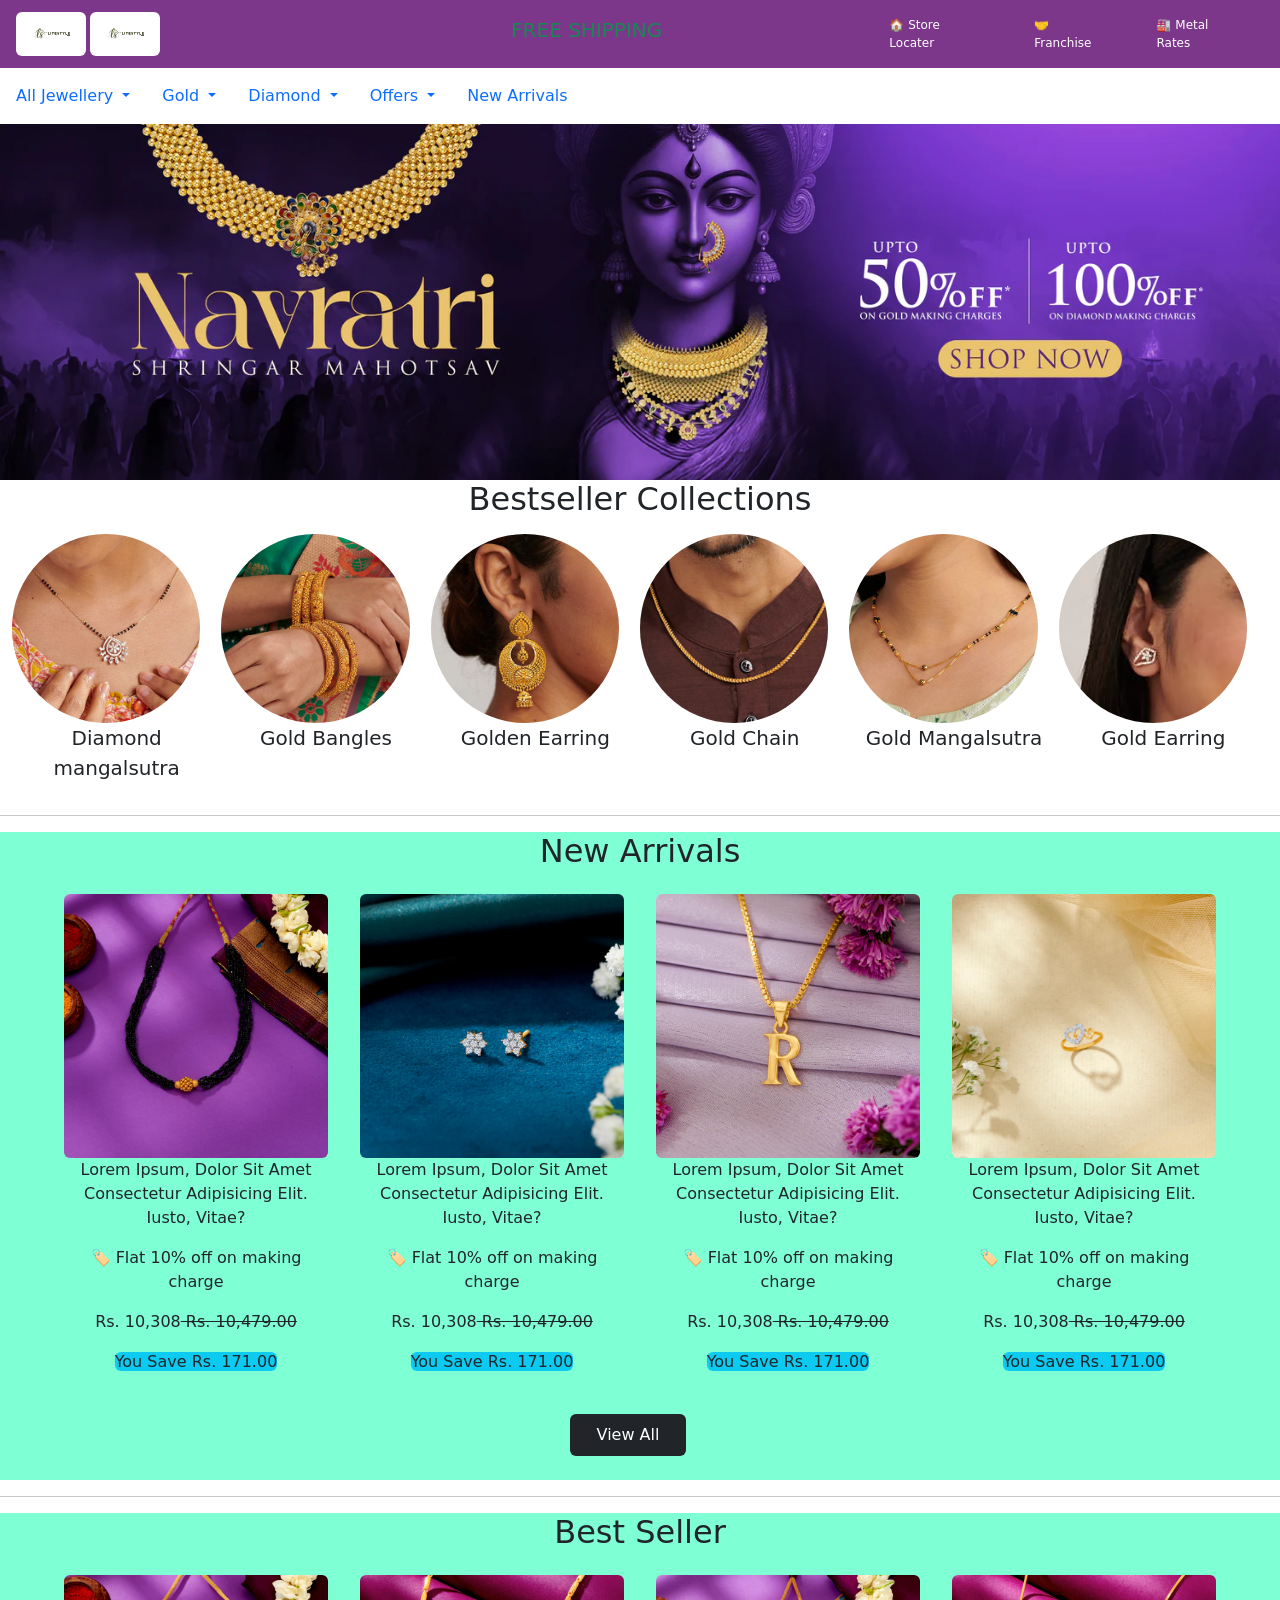
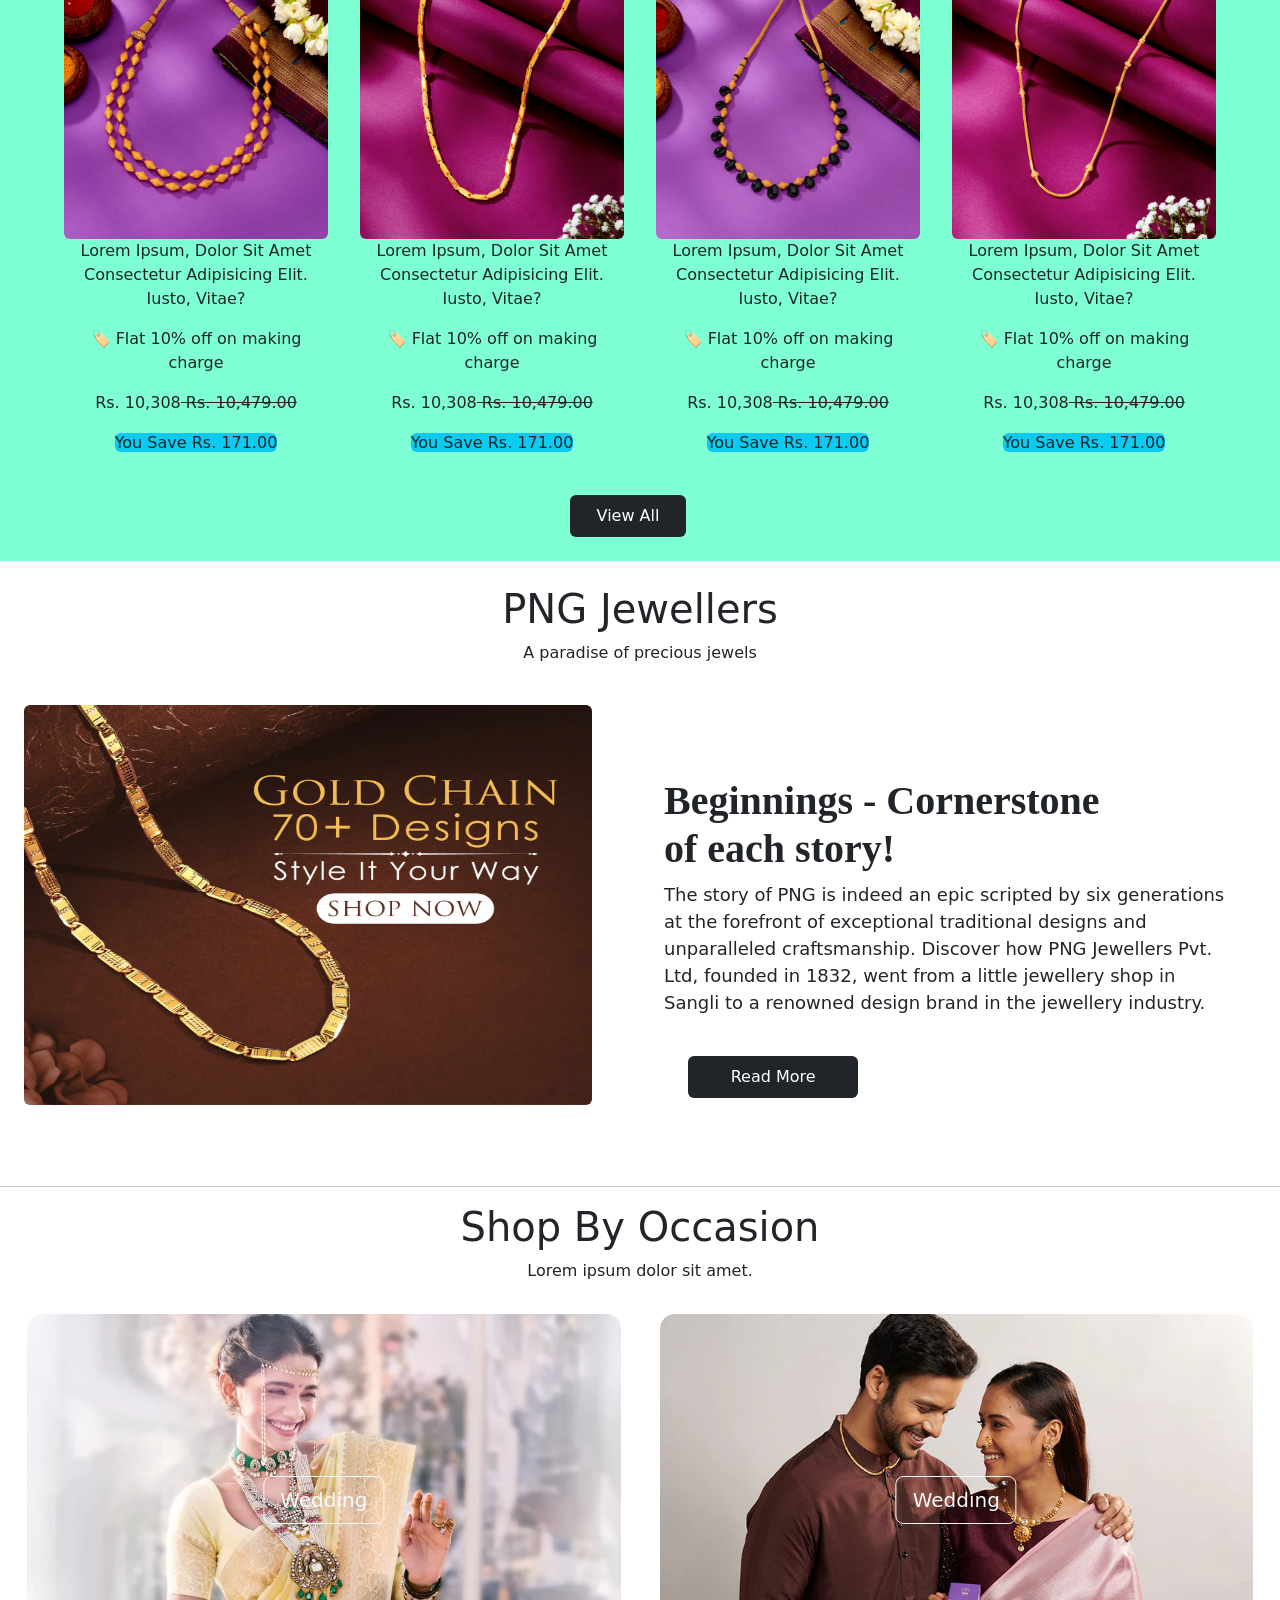
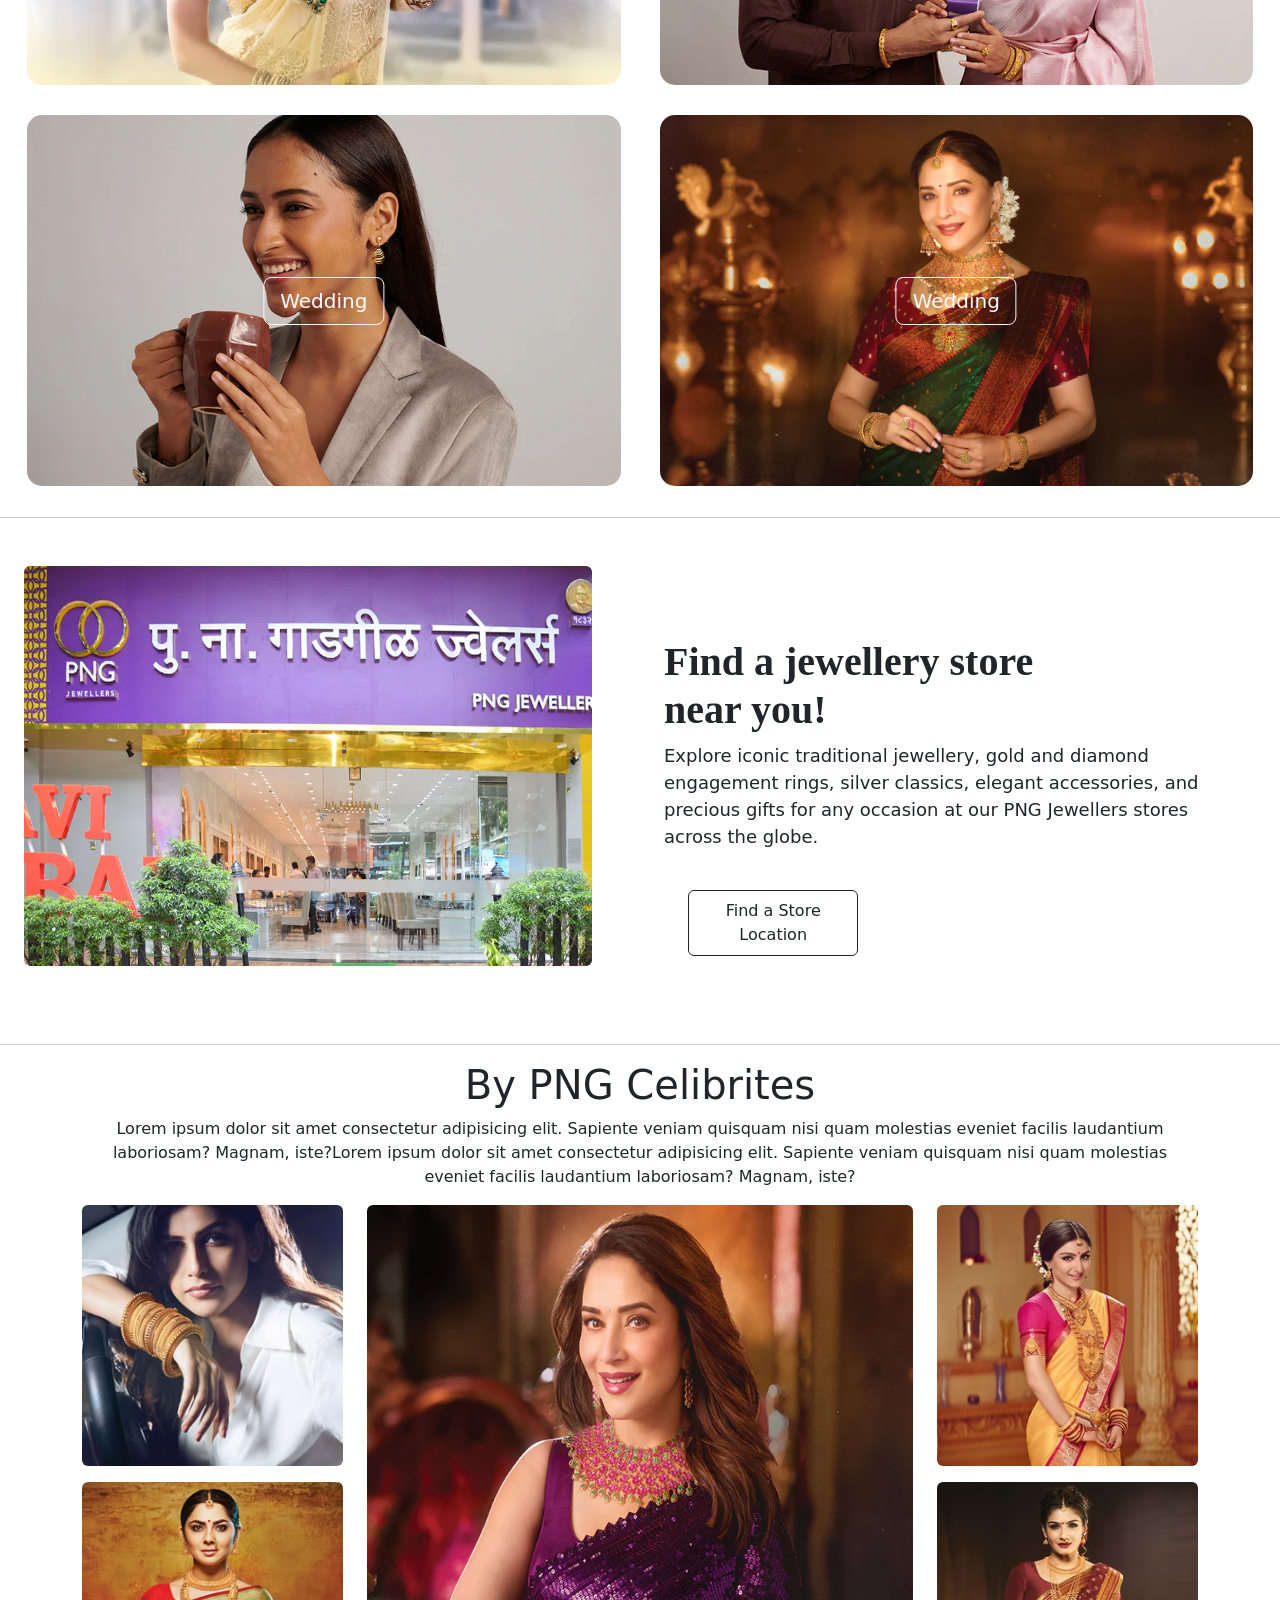
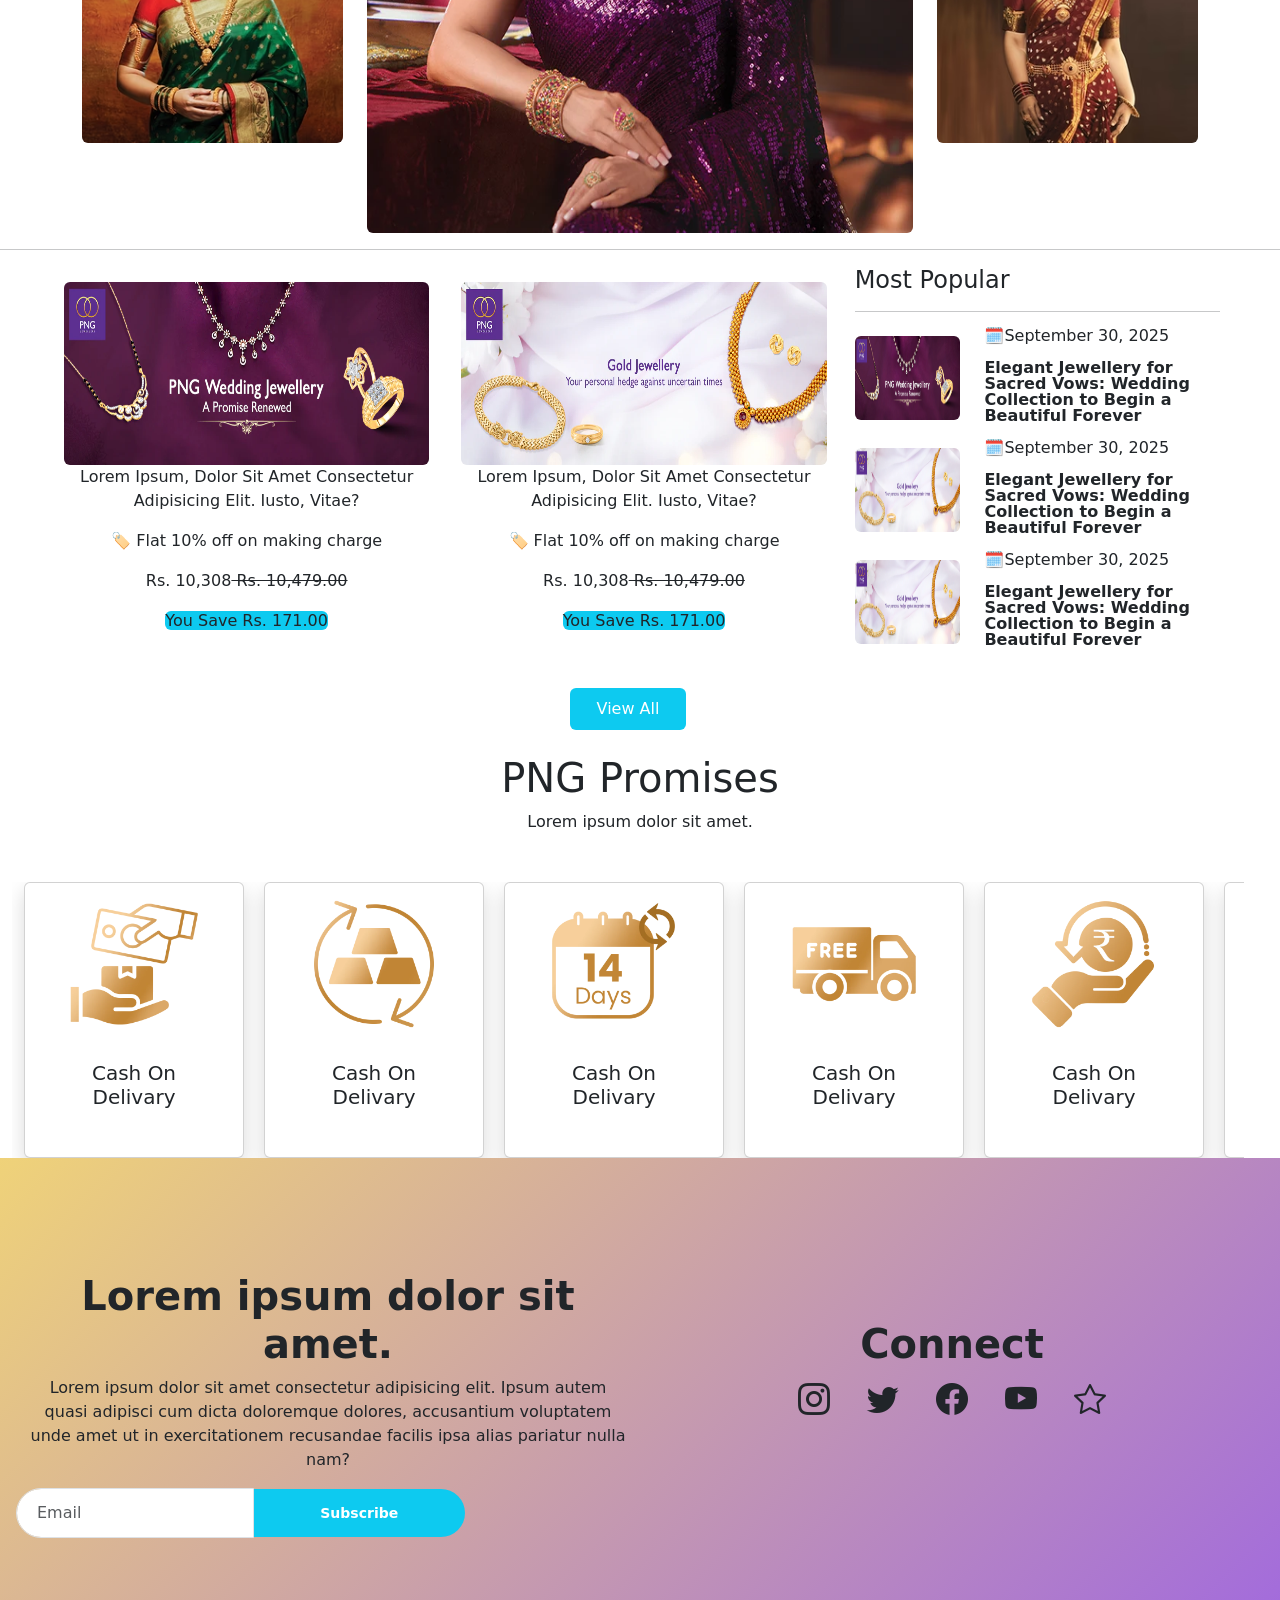
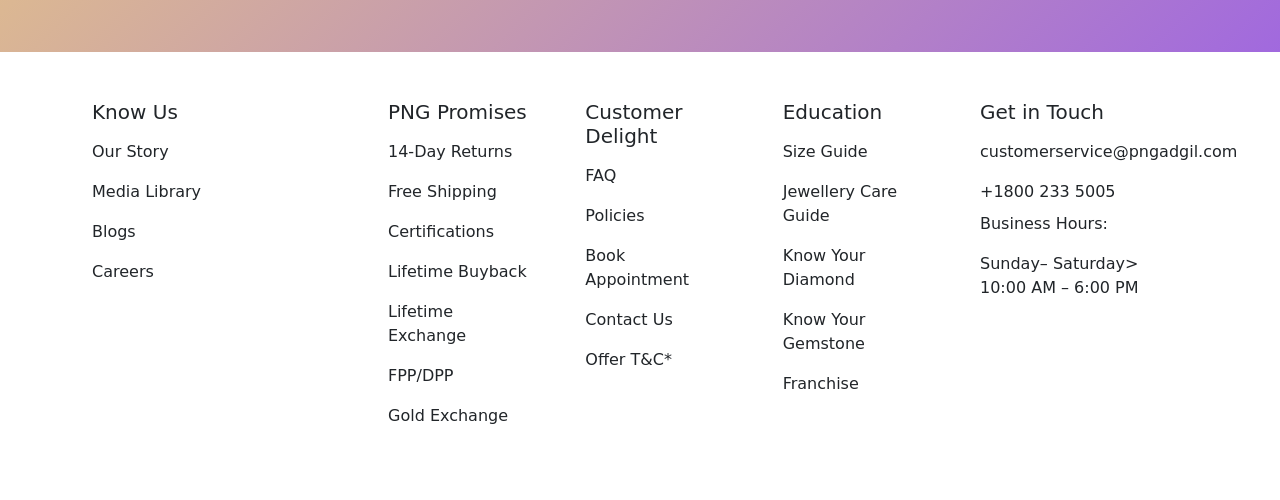
<file: projects/PNG_Jewllary.html>
<!DOCTYPE html>
<html lang="en">

<head>
  <meta charset="UTF-8">
  <meta name="viewport" content="width=device-width, initial-scale=1.0">
  <title>Document</title>
    <link rel="stylesheet" href="PNG.css" />
   <!-- Bootstrap CSS -->
<link
  href="https://cdn.jsdelivr.net/npm/bootstrap@5.3.3/dist/css/bootstrap.min.css"
  rel="stylesheet"
  integrity="sha384-QWTKZyjpPEjISv5WaRU9OFeRpok6YctnYmDr5pNlyT2bRjXh0JMhjY6hW+ALEwIH"
  crossorigin="anonymous"
>

<!-- Bootstrap Icons -->
<link
  rel="stylesheet"
  href="https://cdn.jsdelivr.net/npm/bootstrap-icons@1.11.3/font/bootstrap-icons.min.css"
>

<!-- Bootstrap JS Bundle -->
<script
  src="https://cdn.jsdelivr.net/npm/bootstrap@5.3.3/dist/js/bootstrap.bundle.min.js"
  integrity="sha384-YvpcrYf0tY3lHB60NNkmXc5s9fDVZLESaAA55NDzOxhy9GkcIdslK1eN7N6jIeHz"
  crossorigin="anonymous"
></script>
   
</head>

<body>
  <nav class="navbar navbar-expand-sm fw-bolder" style="background-color: #59016bc8;">
    <div class="container-fluid  row m-0 p-0">
      <!-- Logo -->
      <div class="col-sm-3  ">
        <a class="navbar-brand d-flex align-items-center p-0 m-0" href="#">
          <ul type="none" class="d-flex p-0 m-0" style="width: 50%;">
            <li class="mx-1 p-0">
              <img class="bg-white rounded p-3 m-0 " src="../assets/PNG/Litestyle_logo_50x.svg" alt="Logo" width="100%">
            </li>
            <li class="m-0 p-0">
              <img class="bg-white rounded p-3 m-0" src="../assets/PNG/Litestyle_logo_50x.svg" alt="Logo" width="100%" />
            </li>
          </ul>
          <button class="navbar-toggler ms-auto  " type="button" data-bs-toggle="collapse" data-bs-target="#navbarMenu">
            <span class="navbar-toggler-icon"></span>
          </button>
        </a>
      </div>
      <!-- Free shoppng -->
      <div class="col-sm-5 text-center collapse navbar-collapse justify-content-center" id="navbarMenu">
        <h5 class="text-success text-uppercase">Free Shipping</h5>
      </div>
      <!-- Menu Items -->
      <div class="col-sm-4 collapse navbar-collapse justify-content-end" id="navbarMenu">
        <ul class="navbar-nav align-items-end" style="font-size: 12px;">
          <li class="nav-item px-3"><a class="nav-link text-white fw-light" href="#">🏠 Store Locater</a></li>
          <li class="nav-item px-3"><a class="nav-link text-white fw-light" href="#">🤝 Franchise</a></li>
          <li class="nav-item px-3"><a class="nav-link text-white fw-light" href="#">🏭 Metal Rates</a></li>
        </ul>
      </div>
    </div>
  </nav>
  <div class="col-sm-7 navbar">
  <ul class="d-flex nav">

    <!-- All Jewellery Dropdown -->
    <li class="nav-item dropdown">
      <a class="nav-link dropdown-toggle" href="#" 
         role="button" data-bs-toggle="dropdown">
        All Jewellery
      </a>

      <div class="dropdown-menu p-3 shadow" style="width:250px;">

        <h6>Category</h6>

        <div class="form-check">
          <input class="form-check-input" type="checkbox" id="ring">
          <label class="form-check-label" for="ring">
            Rings
          </label>
        </div>

        <div class="form-check">
          <input class="form-check-input" type="checkbox" id="necklace">
          <label class="form-check-label" for="necklace">
            Necklace
          </label>
        </div>

        <div class="form-check">
          <input class="form-check-input" type="checkbox" id="earring">
          <label class="form-check-label" for="earring">
            Earrings
          </label>
        </div>

        <hr>

        <button class="btn btn-dark btn-sm w-100">
          Apply Filter
        </button>

      </div>
    </li>


    <!-- Gold Dropdown -->
    <li class="nav-item dropdown">
      <a class="nav-link dropdown-toggle" href="#"
        data-bs-toggle="dropdown">
        Gold
      </a>

      <div class="dropdown-menu p-3 shadow">

        <h6>Gold Purity</h6>

        <div class="form-check">
          <input type="checkbox" class="form-check-input">
          <label class="form-check-label">
            22K Gold
          </label>
        </div>

        <div class="form-check">
          <input type="checkbox" class="form-check-input">
          <label class="form-check-label">
            18K Gold
          </label>
        </div>

        <button class="btn btn-warning btn-sm mt-2 w-100">
          View Gold Collection
        </button>

      </div>
    </li>


    <!-- Diamond Dropdown -->
    <li class="nav-item dropdown">

      <a class="nav-link dropdown-toggle" href="#"
        data-bs-toggle="dropdown">
        Diamond
      </a>

      <div class="dropdown-menu p-3 shadow">

        <h6>Diamond Type</h6>

        <label>
          <input type="checkbox">
          Solitaire
        </label>
        <br>

        <label>
          <input type="checkbox">
          Studded
        </label>

        <br>

        <button class="btn btn-primary btn-sm mt-2 w-100">
          Shop Diamond
        </button>

      </div>

    </li>


    <!-- Offers Dropdown -->
    <li class="nav-item dropdown">

      <a class="nav-link dropdown-toggle" href="#"
        data-bs-toggle="dropdown">
        Offers
      </a>

      <div class="dropdown-menu p-3 shadow">

        <div class="form-check">
          <input type="checkbox" class="form-check-input">
          <label>
            10% Making Charge Off
          </label>
        </div>

        <div class="form-check">
          <input type="checkbox" class="form-check-input">
          <label>
            Festival Offers
          </label>
        </div>

        <button class="btn btn-success btn-sm mt-2 w-100">
          Explore Offers
        </button>

      </div>

    </li>


    <!-- New Arrival -->
    <li class="nav-item">
      <a href="#" class="nav-link">
        New Arrivals
      </a>
    </li>

  </ul>
</div>
  <div class="container-fluid m-0 p-0">
    <img src="../assets/PNG/Navratri_Desktop_Banner.jpg" alt="Banners" width="100%">
  </div>
  <h2 class="text-center fw-light">Bestseller Collections</h2>
  <div class="container-fluid mt-3 d-flex">
    <div class="col-sm-2">
      <img src="../assets/PNG/Diamond_mangalsutra.jpg" width="90%" class="rounded-circle" alt="Diamond_mangalsutra">
      <p class="lead text-center">Diamond mangalsutra</p>
    </div>
    <div class="col-sm-2">
      <img src="../assets/PNG/Bangles.jpg" width="90%" class="rounded-circle" alt="Bangles">
      <p class="lead text-center">Gold Bangles</p>
    </div>
    <div class="col-sm-2">
      <img src="../assets/PNG/Golden_earring.jpg" width="90%" class="rounded-circle" alt="Golden_earring">
      <p class="lead text-center">Golden Earring</p>
    </div>
    <div class="col-sm-2">
      <img src="../assets/PNG/Gold_chain.jpg" width="90%" class="rounded-circle" alt="Gold_chain">
      <p class="lead text-center">Gold Chain</p>
    </div>
    <div class="col-sm-2">
      <img src="../assets/PNG/Gold_mangalsutra.jpg" width="90%" class="rounded-circle" alt="Gold_mangalsutra">
      <p class="lead text-center">Gold Mangalsutra</p>
    </div>
    <div class="col-sm-2">
      <img src="../assets/PNG/Diamond_earring_300x300.jpg" width="90%" class="rounded-circle" alt="Diamond_earring">
      <p class="lead text-center">Gold Earring</p>
    </div>
  </div>
  <hr>
  <div class="container-fluid" style="background-color: aquamarine;">
    <h2 class="text-center fw-light">New Arrivals</h2>
    <div class="row px-5 text-center ">
      <div class="col-sm-3 p-3 arrivals">
        <img src="../assets/PNG/GNCKT115_C_c5d3e9ae-d7b0-4bc5-9014-d12f7e8e13ac.jpg" alt="" width="100%" class="rounded">
        <p class="text-capitalize">Lorem ipsum, dolor sit amet consectetur adipisicing elit. Iusto, vitae?</p>
        <div style="cursor: auto">
          <p> 🏷️ Flat 10% off on making charge</p>
          <p>Rs. 10,308<span class="text-decoration-line-through"> Rs. 10,479.00 </span> </p>
          <span class="bg-info rounded fs-6"> You Save Rs. 171.00 </span>
        </div>
      </div>
      <div class="col-sm-3 p-3 arrivals">
        <img src="../assets/PNG/GEAR318_C_20_dee4b0fa-6b85-4d69-99ae-b0d474f35d3f.jpg" alt="" width="100%" class="rounded">
        <p class="text-capitalize">Lorem ipsum, dolor sit amet consectetur adipisicing elit. Iusto, vitae?</p>
        <div style="cursor: auto">
          <p> 🏷️ Flat 10% off on making charge</p>
          <p>Rs. 10,308<span class="text-decoration-line-through"> Rs. 10,479.00 </span> </p>
          <span class="bg-info rounded fs-6"> You Save Rs. 171.00 </span>
        </div>
      </div>
      <div class="col-sm-3 p-3 arrivals">
        <img src="../assets/PNG/GP22_C_b3695a8e-36b8-4511-8a0a-46e41a9ea6fb.jpg" alt="" width="100%" class="rounded">
        <p class="text-capitalize">Lorem ipsum, dolor sit amet consectetur adipisicing elit. Iusto, vitae?</p>
        <div style="cursor: auto"">
          <p> 🏷️ Flat 10% off on making charge</p>
          <p>Rs. 10,308<span class=" text-decoration-line-through"> Rs. 10,479.00 </span> </p>
          <span class="bg-info rounded fs-6"> You Save Rs. 171.00 </span>
        </div>
      </div>
      <div class="col-sm-3 p-3 arrivals">
        <img src="../assets/PNG/GRL29_C_20.jpg" alt="" width="100%" class="rounded">
        <p class="text-capitalize">Lorem ipsum, dolor sit amet consectetur adipisicing elit. Iusto, vitae?</p>
        <div style="cursor: auto">
          <p> 🏷️ Flat 10% off on making charge</p>
          <p>Rs. 10,308<span class="text-decoration-line-through"> Rs. 10,479.00 </span> </p>
          <span class="bg-info rounded fs-6"> You Save Rs. 171.00 </span>
        </div>
      </div>
      <div class="row justify-content-center">
        <button class="btn  bg-dark text-white align-items-center p-2 m-4" style="width: 10%;">View All</button>
      </div>
    </div>
  </div>
  <hr>
  <div class="container-fluid" style="background-color: aquamarine;">
    <h2 class="text-center fw-light">Best Seller</h2>
    <div class="row px-5 text-center ">
      <div class="col-sm-3 p-3 arrivals">
        <img src="../assets/PNG/GNCKT140_C_eb4ed508-a1db-47e8-a7cf-97081b2f3a49.jpg" alt="" width="100%" class="rounded">
        <p class="text-capitalize">Lorem ipsum, dolor sit amet consectetur adipisicing elit. Iusto, vitae?</p>
        <div style="cursor: auto">
          <p> 🏷️ Flat 10% off on making charge</p>
          <p>Rs. 10,308<span class="text-decoration-line-through"> Rs. 10,479.00 </span> </p>
          <span class="bg-info rounded fs-6"> You Save Rs. 171.00 </span>
        </div>
      </div>
      <div class="col-sm-3 p-3 arrivals">
        <img src="../assets/PNG/GCHN68_C_20.jpg" alt="" width="100%" class="rounded">
        <p class="text-capitalize">Lorem ipsum, dolor sit amet consectetur adipisicing elit. Iusto, vitae?</p>
        <div style="cursor: auto">
          <p> 🏷️ Flat 10% off on making charge</p>
          <p>Rs. 10,308<span class="text-decoration-line-through"> Rs. 10,479.00 </span> </p>
          <span class="bg-info rounded fs-6"> You Save Rs. 171.00 </span>
        </div>
      </div>
      <div class="col-sm-3 p-3 arrivals">
        <img src="../assets/PNG/GNCKT132_C_acd456e7-e62f-49d6-abfd-98d7a23dee1e.jpg" alt="" width="100%" class="rounded">
        <p class="text-capitalize">Lorem ipsum, dolor sit amet consectetur adipisicing elit. Iusto, vitae?</p>
        <div style="cursor: auto"">
          <p> 🏷️ Flat 10% off on making charge</p>
          <p>Rs. 10,308<span class=" text-decoration-line-through"> Rs. 10,479.00 </span> </p>
          <span class="bg-info rounded fs-6"> You Save Rs. 171.00 </span>
        </div>
      </div>
      <div class="col-sm-3 p-3 arrivals">
        <img src="../assets/PNG/GCHN83_C_20.jpg" alt="" width="100%" class="rounded">
        <p class="text-capitalize">Lorem ipsum, dolor sit amet consectetur adipisicing elit. Iusto, vitae?</p>
        <div style="cursor: auto">
          <p> 🏷️ Flat 10% off on making charge</p>
          <p>Rs. 10,308<span class="text-decoration-line-through"> Rs. 10,479.00 </span> </p>
          <span class="bg-info rounded fs-6"> You Save Rs. 171.00 </span>
        </div>
      </div>
      <div class="row justify-content-center">
        <button class="btn  bg-dark text-white align-items-center p-2 m-4" style="width: 10%;">View All</button>
      </div>
    </div>
  </div>
  <div class="container-fluid">
    <div class="row mt-4 text-center">
      <h1>PNG Jewellers</h1>
      <p>A paradise of precious jewels</p>
      <div class="col-sm p-4">
        <img class="rounded" src="../assets/PNG/Home_page_Mobile_banner_dc23fcd6-0b91-4138-8ad3-eec568d29999.jpg" width="100%"
          height="400px">
      </div>
      <div class="col-sm  text-start p-5 mt-5">
        <h1 style="font-family: serif; width: 80%;" class="fw-bolder">Beginnings - Cornerstone of each story!</h1>
        <p style="font-size: 18px;">The story of PNG is indeed an epic scripted by six generations at the forefront of
          exceptional traditional
          designs and unparalleled craftsmanship. Discover how PNG Jewellers Pvt. Ltd, founded in 1832, went from a
          little
          jewellery shop in Sangli to a renowned design brand in the jewellery industry.</p>
        <button class="btn  bg-dark text-white align-items-center p-2 m-4" style="width: 30%;">Read More</button>
      </div>
    </div>
  </div>
  <hr>
  <div class="container-fluid text-center">
    <h1>Shop By Occasion</h1>
    <p>Lorem ipsum dolor sit amet.</p>
    <div class="row shop">
      <div class="col shop-item">
        <div class="button"> <button class="btn btn-outline-light b btn-lg">Wedding</button></div>
        <a href=""> <img class="img-fluid" src="../assets/PNG/Wedding_709a75de-7df9-4d59-8572-f0f17f501bcc.png" width="100%"></a>
      </div>
      <div class="col shop-item">
        <div class="button"> <button class="btn btn-outline-light b btn-lg">Wedding</button></div>
        <a href=""><img class="img-fluid" src="../assets/PNG/Gift_ffb236f0-01ad-427e-9023-ea483905917b.jpg" width="100%"></a>
      </div>
    </div>
    <div class="row shop">
      <div class="col shop-item">
        <div class="button"> <button class="btn btn-outline-light b btn-lg">Wedding</button></div>
        <a href=""><img class="img-fluid" src="../assets/PNG/Office_8b611194-391f-45e7-a2a6-b0e0e8a03005.jpg" width="100%"></a>
      </div>
      <div class="col shop-item">
        <div class="button"> <button class="btn  btn-outline-light  b  btn-lg">Wedding</button></div>
        <a href=""><img class="img-fluid" src="../assets/PNG/800-x-500-Madhuri-image.jpg" width="100%"></a>
      </div>
    </div>
  </div>
  <hr>
  <div class="container-fluid">
    <div class="row mt-4 text-center">
      <div class="col-sm p-4">
        <img class="rounded" src="../assets/PNG/store-today.webp" width="100%" height="400px">
      </div>
      <div class="col-sm  text-start p-5 mt-5">
        <h1 style="font-family: serif; width: 80%;" class="fw-bolder">Find a jewellery store near you!</h1>
        <p style="font-size: 18px;">
          Explore iconic traditional jewellery, gold and diamond engagement rings, silver classics, elegant accessories,
          and precious gifts for any occasion at our PNG Jewellers stores across the globe.
        </p>
        <button class="btn  btn-outline-dark p-2 m-4 b" style="width: 30%;">Find a Store Location</button>
      </div>
    </div>
  </div>
  <hr>
  <div class="container">
    <div class="row  text-center">
      <div>
        <h1> By PNG Celibrites</h1>
        <p>Lorem ipsum dolor sit amet consectetur adipisicing elit. Sapiente veniam quisquam nisi quam molestias eveniet
          facilis laudantium laboriosam? Magnam, iste?Lorem ipsum dolor sit amet consectetur adipisicing elit. Sapiente
          veniam quisquam nisi quam molestias eveniet
          facilis laudantium laboriosam? Magnam, iste?</p>
      </div>
      <div class="col-sm-3 m-0">
        <div class="row d-flex ">
          <ul type="none">
            <li class="pb-3 swapnil">
              <img class="rounded" src="../assets/PNG/Mira_jagannath_480_x_480.jpg" width="100%">
            </li>
            <li>
              <img class="rounded" src="../assets/PNG/Sonali_kulkarni_480_x_480.jpg" width="100%">
            </li>
          </ul>
        </div>
      </div>
      <div class="col-sm-6 ">
        <img class="rounded " src="../assets/PNG/PNG-Madhuri-800x800.png" width="100%" height="628">
      </div>
      <div class="col-sm-3  ">
        <div class="row ">
          <ul type="none" class="">
            <li class="pb-3">
              <img class="rounded" src="../assets/PNG/Soha_ali_khan_480_x_480.jpg" width="100%">
            </li>
            <li>
              <img class="rounded" src="../assets/PNG/Ravina_tandon_480_x_480.jpg" width="100%">
            </li>
          </ul>
        </div>
      </div>
    </div>
  </div>
  <hr>
  <div div class="container-fluid">
    <div class="row px-5 text-center">
      <div class="col-sm p-3 arrivals">
        <img src="../assets/PNG/PNG_Wedding_Jewellery.webp" alt="" width="100%" class="rounded h-50">
        <p class="text-capitalize">Lorem ipsum, dolor sit amet consectetur adipisicing elit. Iusto, vitae?</p>
        <div style="cursor: auto">
          <p> 🏷️ Flat 10% off on making charge</p>
          <p>Rs. 10,308<span class="text-decoration-line-through"> Rs. 10,479.00 </span> </p>
          <span class="bg-info rounded fs-6"> You Save Rs. 171.00 </span>
        </div>
      </div>
      <div class="col-sm p-3 arrivals">
        <img src="../assets/PNG/Gold_Jewellery.webp" alt="" width="100%" class="rounded h-50">
        <p class="text-capitalize">Lorem ipsum, dolor sit amet consectetur adipisicing elit. Iusto, vitae?</p>
        <div style="cursor: auto">
          <p> 🏷️ Flat 10% off on making charge</p>
          <p>Rs. 10,308<span class="text-decoration-line-through"> Rs. 10,479.00 </span> </p>
          <span class="bg-info rounded fs-6"> You Save Rs. 171.00 </span>
        </div>
      </div>
      <div class="col-sm text-start">
        <h4>Most Popular</h4>
        <hr>
        <div class="row">
          <div class="col-sm-4 rounded"><img src="../assets/PNG/PNG_Wedding_Jewellery.webp" class="h-75 mt-2 rounded"
              width="100%"></div>
          <div class="col-sm-8">
            <p class="lead fs-6 lh-1"> 🗓️September 30, 2025</p>
            <p class="fs-6 fw-bolder lh-1">Elegant Jewellery for Sacred Vows: Wedding Collection to Begin a Beautiful
              Forever</p>
          </div>
        </div>
        <div class="row">
          <div class="col-sm-4 rounded"><img src="../assets/PNG/Gold_Jewellery.webp" class="h-75 mt-2 rounded" width="100%"></div>
          <div class="col-sm-8">
            <p class="lead fs-6 lh-1"> 🗓️September 30, 2025</p>
            <p class="fs-6 fw-bolder lh-1">Elegant Jewellery for Sacred Vows: Wedding Collection to Begin a Beautiful
              Forever</p>
          </div>
        </div>
        <div class="row">
          <div class="col-sm-4 rounded"><img src="../assets/PNG/Gold_Jewellery.webp" class="h-75 mt-2 rounded" width="100%"></div>
          <div class="col-sm-8">
            <p class="lead fs-6 lh-1"> 🗓️September 30, 2025</p>
            <p class="fs-6 fw-bolder lh-1">Elegant Jewellery for Sacred Vows: Wedding Collection to Begin a Beautiful
              Forever</p>
          </div>
        </div>
      </div>
      <div class="row justify-content-center">
        <button class="btn  bg-info text-white align-items-center p-2 m-4" style="width: 10%;">View All</button>
      </div>
    </div>
    <div class="container-fluid text-center ">
      <h1>PNG Promises</h1>
      <p>Lorem ipsum dolor sit amet.</p>
      <div class="row text-center mt-5 flex-row flex-nowrap overflow-auto card-slider">
        <div class="card-slider-inner">
          <div class="card">
            <div class="card-body">
              <img src="../assets/PNG/COD.png" width="70%">
              <h5 class="m-3 p-3">Cash On Delivary</h5>
            </div>
          </div>
          <div class="card">
            <div class="card-body">
              <img src="../assets/PNG/Gold_Exchange_f792f415-5478-4ac5-b974-2b5ce37d0122.png" width="70%">
              <h5 class="m-3 p-3">Cash On Delivary</h5>
            </div>
          </div>
          <div class="card">
            <div class="card-body">
              <img src="../assets/PNG/14-Day_Returns.png" width="70%">
              <h5 class="m-3 p-3">Cash On Delivary</h5>
            </div>
          </div>
          <div class="card">
            <div class="card-body">
              <img src="../assets/PNG/Free-shipping.png" width="70%">
              <h5 class="m-3 p-3">Cash On Delivary</h5>
            </div>
          </div>
          <div class="card">
            <div class="card-body">
              <img src="../assets/PNG/Lifetime_Buyback_d5112d38-b116-42cf-a703-d3010fbf79cf.png" width="70%">
              <h5 class="m-3 p-3">Cash On Delivary</h5>
            </div>
          </div>
          <div class="card">
            <div class="card-body">
              <img src="../assets/PNG/Lifetime_Exchange_d1a6787b-9aab-45c2-b741-14d281e26b4e.png" width="70%">
              <h5 class="m-3 p-3">Cash On Delivary</h5>
            </div>
          </div>
          <div class="card">
            <div class="card-body">
              <img src="../assets/PNG/BIS_Hallmark.png" width="70%">
              <h5 class="m-3 p-3">Cash On Delivary</h5>
            </div>
          </div>
          <div class="card">
            <div class="card-body">
              <img src="../assets/PNG/Secure_payment.png" width="70%">
              <h5 class="m-3 p-3">Cash On Delivary</h5>
            </div>
          </div>
          <div class="card">
            <div class="card-body">
              <img src="../assets/PNG/Lifetime_Exchange_d1a6787b-9aab-45c2-b741-14d281e26b4e.png" width="70%">
              <h5 class="m-3 p-3">Cash On Delivary</h5>
            </div>
          </div>
        </div>
      </div>
    </div>
  </div>
  <div class="container-fluid form">
    <div class="row my-5 p-3 ">
      <div class="col-sm text-center">
        <h1>Lorem ipsum dolor sit amet.</h1>
        <p class="text-justify">Lorem ipsum dolor sit amet consectetur adipisicing elit. Ipsum autem quasi adipisci cum
          dicta doloremque
          dolores, accusantium voluptatem unde amet ut in exercitationem recusandae facilis ipsa alias pariatur nulla
          nam?</p>
        <div class="row justify-content-center input-group w-75">
          <input type="search" name="Email" placeholder="Email" class=" form-control">
          <button class="btn btn-sm bg-info text-white  form-control input-group">Subscribe </button>
        </div>
      </div>
      <div class="col-sm text-center mt-5 ">
        <h1>Connect</h1>
        <i class="bi bi-instagram p-3 fs-2"></i>
        <i class="bi bi-twitter p-3 fs-2"></i>
        <i class="bi bi-facebook p-3 fs-2"></i>
        <i class="bi bi-youtube p-3 fs-2"></i>
        <i class="bi bi-star p-3 fs-2"></i>
      </div>
    </div>
  </div>
  </div>
  <div class="container-fluid text-start">
    <div class="row p-5">
      <div class="col-sm-3  text-start  ">
        <ul type="none">
          <h5>Know Us</h5>
          <li><a href="" class="text-decoration-none text-dark lh-2 d-block py-2 fs-6">Our Story</a></li>
          <li><a href="" class="text-decoration-none text-dark lh-2 d-block py-2 fs-6">Media Library</a></li>
          <li><a href="" class="text-decoration-none text-dark lh-2 d-block py-2 fs-6">Blogs</a></li>
          <li><a href="" class="text-decoration-none text-dark lh-2 d-block py-2 fs-6">Careers</a></li>
        </ul>
      </div>
      <div class="col-sm-2">
        <ul type="none">
          <h5>PNG Promises</h5>
          <li><a href="" class="text-decoration-none text-dark lh-2 d-block py-2 fs-6">14-Day Returns</a></li>
          <li><a href="" class="text-decoration-none text-dark lh-2 d-block py-2 fs-6"> Free Shipping</a></li>
          <li><a href="" class="text-decoration-none text-dark lh-2 d-block py-2 fs-6"> Certifications</a></li>
          <li><a href="" class="text-decoration-none text-dark lh-2 d-block py-2 fs-6"> Lifetime Buyback</a></li>
          <li><a href="" class="text-decoration-none text-dark lh-2 d-block py-2 fs-6">Lifetime Exchange</a></li>
          <li><a href="" class="text-decoration-none text-dark lh-2 d-block py-2 fs-6">FPP/DPP</a></li>
          <li><a href="" class="text-decoration-none text-dark lh-2 d-block py-2 fs-6"> Gold Exchange</a></li>
        </ul>
      </div>
      <div class="col-sm-2">
        <ul type="none">
          <h5> Customer Delight</h5>
          <li><a href="" class="text-decoration-none text-dark lh-2 d-block py-2 fs-6">FAQ</a></li>
          <li><a href="" class="text-decoration-none text-dark lh-2 d-block py-2 fs-6"> Policies</a></li>
          <li><a href="" class="text-decoration-none text-dark lh-2 d-block py-2 fs-6"> Book Appointment</a></li>
          <li><a href="" class="text-decoration-none text-dark lh-2 d-block py-2 fs-6"> Contact Us</a></li>
          <li><a href="" class="text-decoration-none text-dark lh-2 d-block py-2 fs-6">Offer T&C*</a></li>
        </ul>
      </div>
      <div class="col-sm-2">
        <ul type="none">
          <h5> Education</h5>
          <li><a href="" class="text-decoration-none text-dark lh-2 d-block py-2 fs-6"> Size Guide</a></li>
          <li><a href="" class="text-decoration-none text-dark lh-2 d-block py-2 fs-6"> Jewellery Care Guide</a></li>
          <li><a href="" class="text-decoration-none text-dark lh-2 d-block py-2 fs-6"> Know Your Diamond</a></li>
          <li><a href="" class="text-decoration-none text-dark lh-2 d-block py-2 fs-6"> Know Your Gemstone</a></li>
          <li><a href="" class="text-decoration-none text-dark lh-2 d-block py-2 fs-6">Franchise</a></li>
        </ul>
      </div>
      <div class="col-sm-3">
        <ul type="none">
          <h5> Get in Touch</h5>
          <li><a href="" class="text-decoration-none text-dark lh-2 d-block py-2 fs-6"> customerservice@pngadgil.com</a>
          </li>
          <li><a href="" class="text-decoration-none text-dark lh-2 d-block py-2 fs-6"> +1800 233 5005</a></li>
          <li>
            <p>Business Hours:</p>
          </li>
          <li>Sunday– Saturday></li>
          <li> 10:00 AM – 6:00 PM</li>
        </ul>
      </div>
    </div>
</body>
</html>
</file>
<file: projects/PNG.css>
/* New Arrivals */
.arrivals {
  cursor: pointer;
  overflow: hidden;
  transition:
    transform 0.3s ease,
    box-shadow 0.3s ease;
}

.arrivals:hover {
  transform: translateY(-8px);
}

/* Shop By Occasion */
.shop {
  display: grid;
  grid-template-columns: repeat(2, 1fr);
  gap: 15px;
  padding: 15px;
}

.shop-item {
  position: relative;
  overflow: hidden;
  border-radius: 15px;
}

.shop-item img {
  width: 100%;
  display: block;
  border-radius: 15px;
  transition: transform 0.5s ease;
}

.shop-item:hover img {
  transform: scale(1.08);
}

/* Button Overlay */
.button {
  position: absolute;
  top: 50%;
  left: 50%;
  transform: translate(-50%, -50%);
  z-index: 2;
}

.b {
  background-color: white;
  color: black;
  border: 1px solid white;
  padding: 12px 30px;
  border-radius: 30px;
  font-weight: 600;
  transition: all 0.3s ease;
}

.b:hover {
  background-color: black;
  color: white;
}

/* Card Slider */
.card-slider {
  width: 100%;
  overflow: hidden;
}

.card-slider::-webkit-scrollbar {
  display: none;
}

.card-slider-inner {
  display: flex;
  gap: 20px;
  width: max-content;
  animation: slide 20s linear infinite;
}

.card-slider-inner:hover {
  animation-play-state: paused;
}

.card {
  width: 220px;
  flex-shrink: 0;
  border: none;
  border-radius: 15px;
  overflow: hidden;
  background: white;
  box-shadow: 0 8px 20px rgba(0, 0, 0, 0.15);
  transition: transform 0.3s ease;
}

.card:hover {
  transform: translateY(-10px);
}

.card img {
  width: 70%;
  margin: auto;
}

/* Slider Animation */
@keyframes slide {
  from {
    transform: translateX(0);
  }

  to {
    transform: translateX(-50%);
  }
}

/* Newsletter Section */
.form {
  background: linear-gradient(135deg, #efd279, #a169de);
  padding: 50px 20px;
}

.form h1 {
  font-weight: 700;
}

.form input {
  border-radius: 25px 0 0 25px;
  padding: 12px 20px;
}

.form button {
  border-radius: 0 25px 25px 0;
  background-color: #00bcd4;
  color: white;
  font-weight: bold;
}

/* Responsive Design */
@media (max-width: 768px) {
  .shop {
    grid-template-columns: 1fr;
  }

  .card {
    width: 180px;
  }

  .button button {
    font-size: 14px;
    padding: 8px 18px;
  }
}
.dropdown-menu {
  border-radius: 15px;
  border: none;
}

.dropdown-menu h6 {
  font-weight: bold;
  color: #59016b;
}

.dropdown-item:hover {
  background-color: #59016b;
  color: white;
}

.form-check {
  margin-bottom: 8px;
}

.nav-link {
  font-weight: 500;
}

.nav-link:hover {
  color: #59016b;
}
</file>
